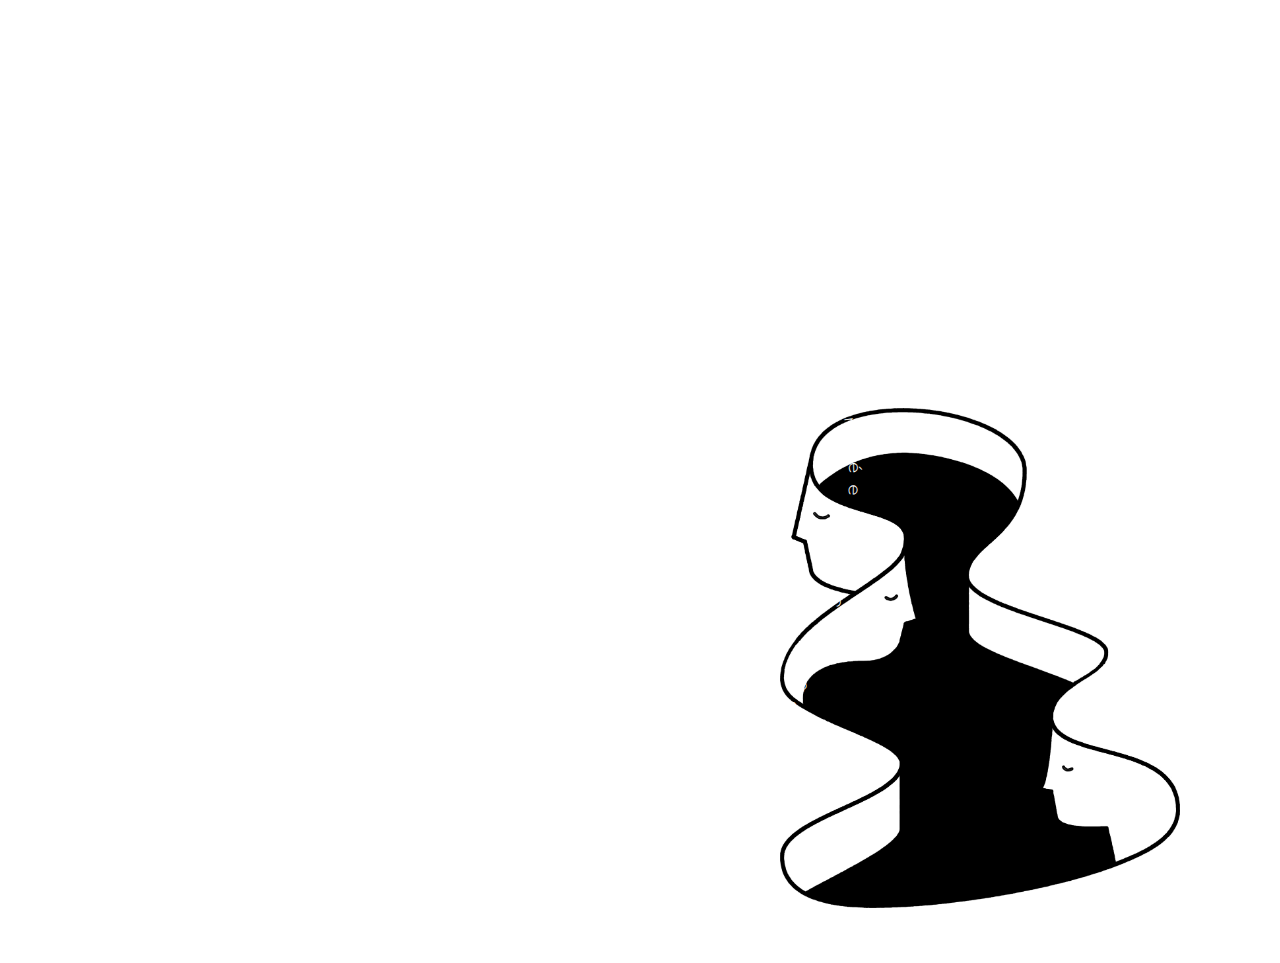
<file: haiku_anahe_marchand/index.html>
<!doctype html>
<html class="no-js" lang="">
    <head>
        <meta charset="utf-8">
        <title>Citation</title>
        <link rel="stylesheet" href="css/normalize.css">
        <link rel="stylesheet" href="css/main.css">
        <script src="js/jquery-3.1.0.min.js"></script>
        <script src="js/jquery.lettering.js"></script>
    	<script>
			$( document ).ready(function() {
 	 		$("h1").lettering();
 			});
    	</script>
    </head>
    <body>
    <div id="page-wrap">
		<div class="badge">
		  <h1>notre tête est ronde pour permettre à la pensée de changer de direction</h1>
		</div>
	</div>
        <a href=" https://www.youtube.com/watch?v=yFAnn2j4iB0"><img src="img/blackhole-small.jpg" border=0 width=400px height=500px alt="YEAH"></a> 
    </body>
</html>
</file>
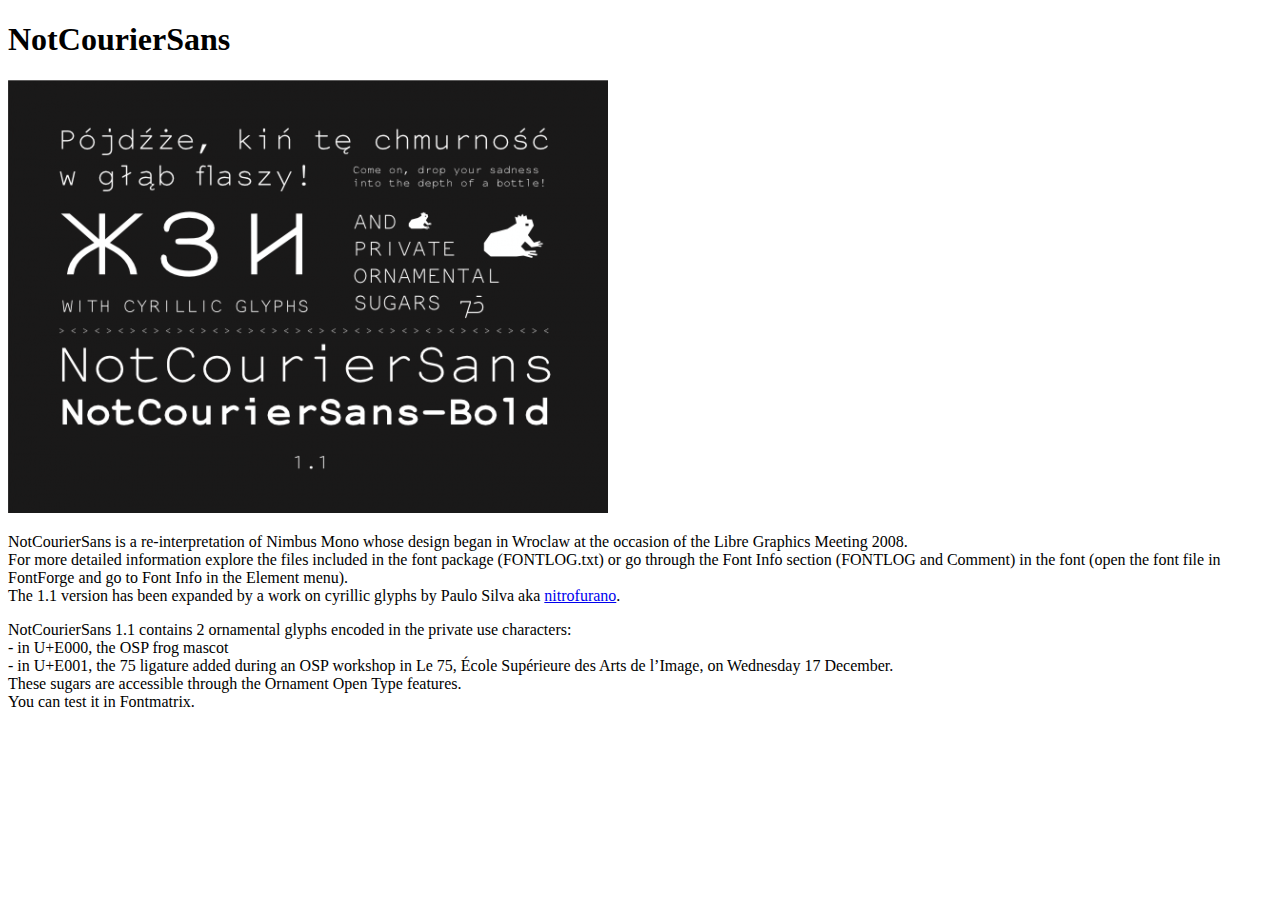
<file: haiku_anahe_marchand/fonts/notcouriersans/README.html>
<!DOCTYPE html>
<html>
  <head>
    <title>OSP-foundry :: NotCourierSans</title>
    <meta charset="utf-8"/>
  </head>
  <body><h1>NotCourierSans</h1><p><img alt="NotCourierSans-specimen" class="alignleft size-medium wp-image-45" height="433" src="iceberg/NotCourierSans-specimen-600x433.png" title="NotCourierSans-specimen" width="600"/></p>
<p>NotCourierSans is a re-interpretation of Nimbus Mono whose design began in Wroclaw at the occasion of the Libre Graphics Meeting 2008.<br/>
For more detailed information explore the files included in the font package (FONTLOG.txt) or go through the Font Info section (FONTLOG and Comment) in the font (open the font file in FontForge and go to Font Info in the Element menu).<br/>
The 1.1 version has been expanded by a work on cyrillic glyphs by Paulo Silva aka <a href="http://nitrofurano.linuxkafe.com/">nitrofurano</a>.</p>
<p>NotCourierSans 1.1 contains 2 ornamental glyphs encoded in the private use characters:<br/>
- in U+E000, the OSP frog mascot<br/>
- in U+E001, the 75 ligature added during an OSP workshop in Le 75, &#201;cole Sup&#233;rieure des Arts de l&#8217;Image, on Wednesday 17 December.<br/>
These sugars are accessible through the Ornament Open Type features.<br/>
You can test it in Fontmatrix.</p></body>
</html>
</file>
<file: haiku_anahe_marchand/css/main.css>
html {
    color: #ffff;
    font-size: 2em;
    line-height: 2;
    font-family: notcouriersans;   
}
  
@font-face {
   	font-family:notcouriersans;
    src: url("../fonts/notcouriersans/notcouriersans.ttf");   
}

.badge {
  position: relative;
  width: 400px;
  border-radius: 50%;
  transform: rotate(-50deg);
}

h1 span {
  font: 20px notcouriersans, MonoSpace;
  height: 450px;
  position: absolute;
  width: 10px;
  left: 0;
  top: 0;
  transform-origin: bottom center;
}

h2 {
	font-size: 20px;
	float: right;
	padding-right: 30px;
	margin-top: 800px;
}

img {
	float: right;
	margin-top: 365px;
	margin-right: 100px;
}

.char1 { transform: rotate(3deg); }
.char2 { transform: rotate(6deg); }
.char3 { transform: rotate(9deg); }
.char4 { transform: rotate(12deg); }
.char5 { transform: rotate(15deg); }
.char6 { transform: rotate(18deg); }
.char7 { transform: rotate(21deg); }
.char8 { transform: rotate(24deg); }
.char9 { transform: rotate(27deg); }
.char10 { transform: rotate(30deg); }
.char11 { transform: rotate(33deg); }
.char12 { transform: rotate(36deg); }
.char13 { transform: rotate(39deg); }
.char14 { transform: rotate(42deg); }
.char15 { transform: rotate(45deg); }
.char16 { transform: rotate(48deg); }
.char17 { transform: rotate(51deg); }
.char18 { transform: rotate(54deg); }
.char19 { transform: rotate(57deg); }
.char20 { transform: rotate(60deg); }
.char21 { transform: rotate(63deg); }
.char22 { transform: rotate(66deg); }
.char23 { transform: rotate(69deg); }
.char24 { transform: rotate(72deg); }
.char25 { transform: rotate(75deg); }
.char26 { transform: rotate(78deg); }
.char27 { transform: rotate(81deg); }
.char28 { transform: rotate(84deg); }
.char29 { transform: rotate(87deg); }
.char30 { transform: rotate(90deg); }
.char31 { transform: rotate(93deg); }
.char32 { transform: rotate(96deg); }
.char33 { transform: rotate(99deg); }
.char34 { transform: rotate(102deg); }
.char35 { transform: rotate(105deg); }
.char36 { transform: rotate(108deg); }
.char37 { transform: rotate(111deg); }
.char38 { transform: rotate(114deg); }
.char39 { transform: rotate(117deg); }
.char40 { transform: rotate(120deg); }
.char41 { transform: rotate(123deg); }
.char42 { transform: rotate(126deg); }
.char43 { transform: rotate(129deg); }
.char44 { transform: rotate(132deg); }
.char45 { transform: rotate(135deg); }
.char46 { transform: rotate(138deg); }
.char47 { transform: rotate(141deg); }
.char48 { transform: rotate(144deg); }
.char49 { transform: rotate(147deg); }
.char50 { transform: rotate(150deg); }
.char51 { transform: rotate(153deg); }
.char52 { transform: rotate(156deg); }
.char53 { transform: rotate(159deg); }
.char54 { transform: rotate(162deg); }
.char55 { transform: rotate(165deg); }
.char56 { transform: rotate(168deg); }
.char57 { transform: rotate(171deg); }
.char58 { transform: rotate(174deg); }
.char59 { transform: rotate(177deg); }
.char60 { transform: rotate(180deg); }
.char61 { transform: rotate(183deg); }
.char62 { transform: rotate(186deg); }
.char63 { transform: rotate(189deg); }
.char64 { transform: rotate(192deg); }
.char65 { transform: rotate(195deg); }
.char66 { transform: rotate(198deg); }
.char67 { transform: rotate(201deg); }
.char68 { transform: rotate(204deg); }
.char69 { transform: rotate(207deg); }
.char70 { transform: rotate(210deg); }
.char71 { transform: rotate(213deg); }
.char72 { transform: rotate(216deg); }


/* and so on */
</file>
